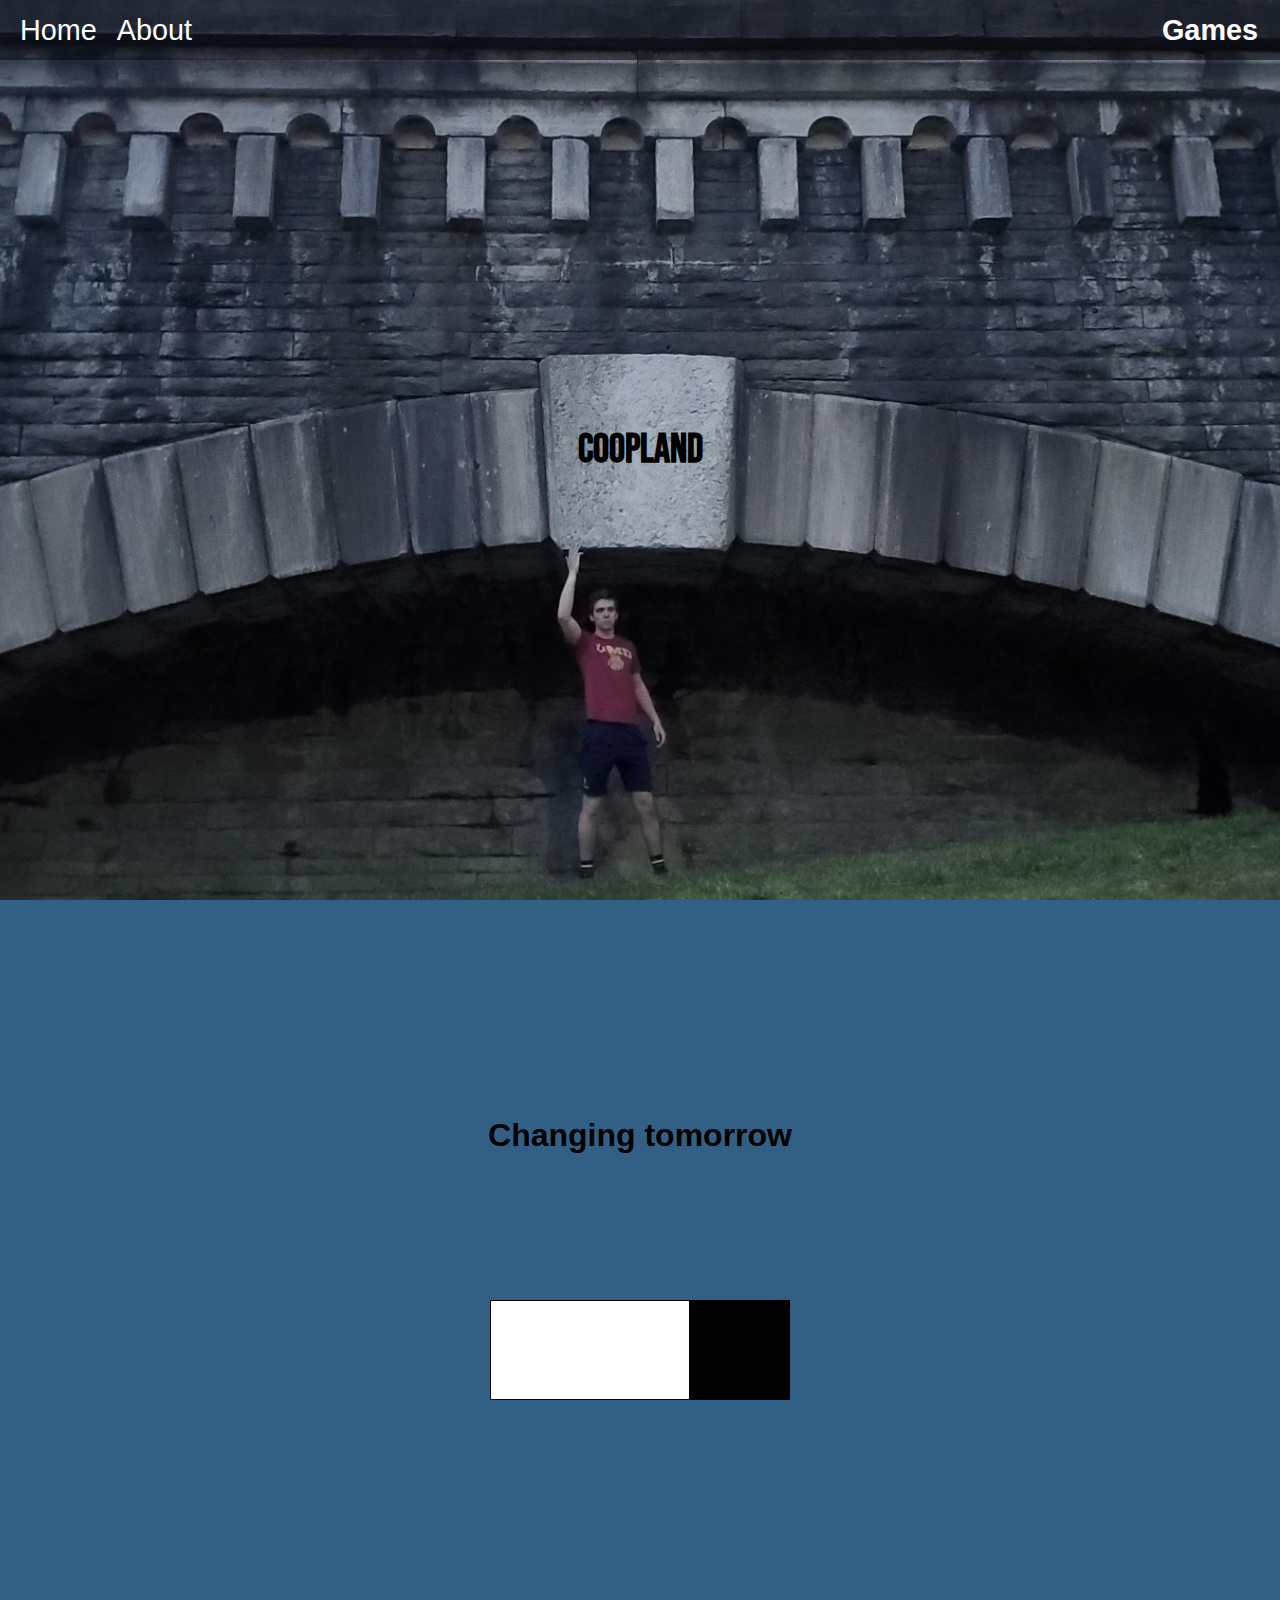
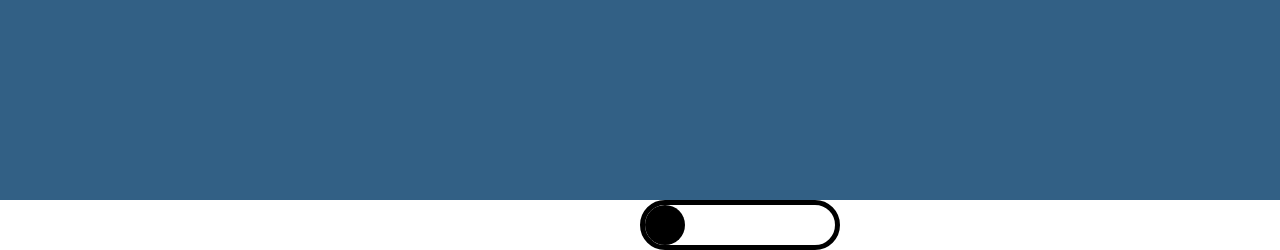
<file: index.html>
<!DOCTYPE html>
<html lang="en">
<head>
    <meta charset="UTF-8">
    <meta http-equiv="X-UA-Compatible" content="IE=edge">
    <meta name="viewport" content="width=device-width, initial-scale=1.0">
    <title>Document</title>
    <link rel="stylesheet" href="style.css">
</head>
<body>
    <div class="first-page">
        <header>
            <a href="#">Home</a>
            <a href="#" id="push-left">About</a>
            <div class="visibility-container">
                <h1 class="games">Games</h1>
                <div class="visibility-unit">
                    <a href="home/index.html">Le Word</a>
                    <a href="lifeSimulator/index.html">DDYP</a>
                </div>
            </div>
        </header>
        <h1 id="title">Coopland</h1>

    </div>
    <div id="second-page" class="second-page-on">
        <h1 class="title1 title">Changing tomorrow</h1>
        <div id="switch-holder">
            <div class="switchOff"></div>
            <div class="switchOn"></div>
         </div>
         <h2 class="title2 title">One game at a time</h2>
    </div>
    <div id="third-page">
        <div id="sliderHolder">
            <div id="sliderSlider"></div>
        </div>
    </div>
    <script src="script.js"></script>

</body>
</html>
</file>
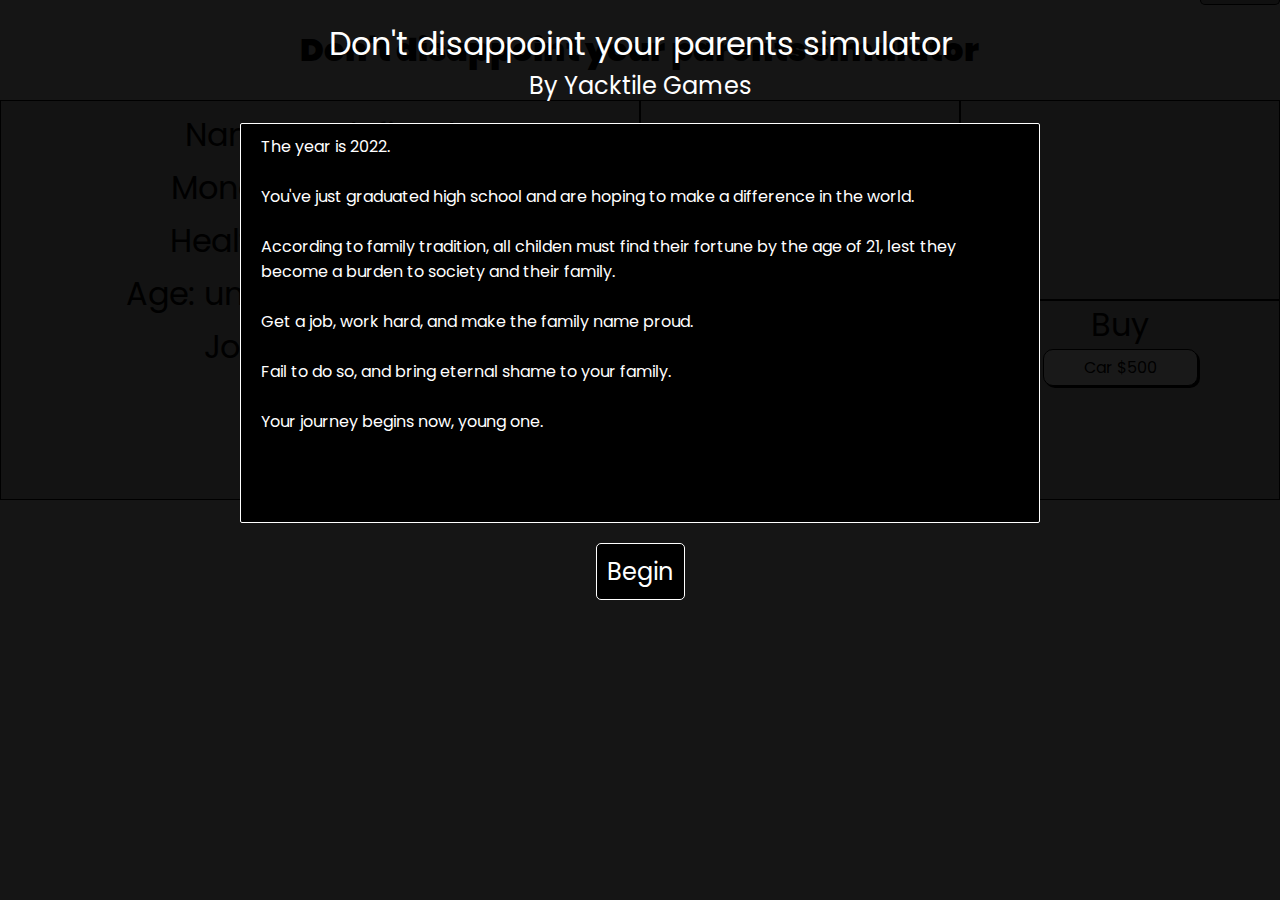
<file: lifeSimulator/index.html>
<!DOCTYPE html>
<html lang="en">
<head>
    <meta charset="UTF-8">
    <meta http-equiv="X-UA-Compatible" content="IE=edge">
    <meta name="viewport" content="width=device-width, initial-scale=1.0">
    <title>Document</title>
    <script src="script.js" defer></script>
    <link rel="stylesheet" href="style.css">
</head>
<body>
    <div id="introPopUp" class="introPopUp hidden">
        <h1>Don't disappoint your parents simulator</h1>
        <h2>By Yacktile Games</h2>
        <div id="divider">
            <p>The year is 2022.
                <br>
                <br>
                You've just graduated high school and are hoping to make a difference in the world.
                <br>
                <br>
            </p>
            <p>
                
                According to family tradition, all <span class="lastName"></span> childen must find their fortune by the age of 21,
                lest they become a burden to society and their family.
            </p>
            <p>
                <br>
                Get a job, work hard, and make the <span class="lastName"></span> family name proud.
                <br><br>
                Fail to do so, and bring eternal shame to your family.
                <br><br>
                Your journey begins now, young one.
            </p>
                
        </div>
        <a href="index.html" id="beginGame">Begin</a>

    </div>
    <header>
        <h1>Don't disappoint your parents simulator</h1>
    </header>
    <div id="settingsDropdownContainer">
        <div id="settingsDropdown">
            <p id="settingsButton">Settings</p>
        </div>
    </div>
    <div id="settingsMenu" class=" settingsMenu hidden">
        <p id="settingsMenuX">X</p>
        <a href="https://i.imgflip.com/4qrymq.jpg" class="button">Donate</a>
        <button id="saveData" class="button">Save</button>
        <a href="index.html" id="reset" class="button">Reset</a>

    </div>    
    <div id='stats' class="displaySection">
        <h1 id="name"></h1>
        <h1 id="money"></h1>
        <h1 id="health"></h1>
        <h1 id="age"></h1>
        <h1 id="job"></h1>
    </div>
    <div id="actions" class="displaySection">
        <h1>Work</h1>
        <button id="workButton" class="button"></button>
    </div>
    <div id="time" class="displaySection">
        <h1 id="clock"></h1>
        <h1 id="daysSinceGraduation"></h1>
    </div>
    <div id="buy" class="displaySection">
        <h1>Buy</h1>
        <div id="purchaseOptions">
            <button>Car $500</button>      

        </div>  
    </div>
    <div id="daylightHours" class="displaySection">
        <h1></h1>
    </div>
    <div id="education">

    </div>
    <div id="careers">

    </div>
</body>
</html>
</file>
<file: style.css>
@import url('https://fonts.googleapis.com/css2?family=Bebas+Neue&display=swap');

*{
    box-sizing: border-box;
    margin: 0;
    padding: 0;
    box-sizing: border-box;
    font-family:'Trebuchet MS', 'Lucida Sans Unicode', 'Lucida Grande', 'Lucida Sans', Arial, sans-serif;
}

:root{
    --main-color: #ffffff;
    --secondary-color: rgb(0, 0, 0);
}

#title{
    font-family: 'Bebas Neue', cursive;
    position: absolute;
    left: 50%;
    top: 50%;
    transform: translate(-50%, -50%);
    font-size: 2.5em;
}

.first-page{
    overflow: hidden;
    display: flex;
    flex-direction: column;
    width: 100vw;
    height: 100vh;
    background: url(bridge.jpg);
    background-position: center;
    background-repeat: none;
    background-size: cover;
    background-attachment: fixed;
}

.first-page header{
    background: rgb(0,0,0,.5);
    display: flex;
    justify-content: flex-end;
    align-items: center;
    padding: 0 20px;
    width: 100%;
    flex-basis: 60px;
    gap: 20px;
}
.first-page header a, .games{
    text-decoration: none;
    color: var(--main-color);
    font-size: 1.8rem;
}
.first-page header a:hover, .visibility-container:hover .games {
    color: rgb(162, 162, 162);
}

.games{
    cursor: pointer;
    flex-basis: 300px;
    flex-shrink: 0;
}

#push-left{
    margin-right: auto;
}


.visibility-container{
    text-align: center;
    width: 100px;
}
.visibility-unit{
    background: rgb(0,0,0,.5);

    display: none;
    position: absolute;
    padding: 10px;
}
.visibility-container:hover .visibility-unit{
    display: block;
}

#second-page{
    position: relative;
    height: 100vh;
    background-position: center;
    background-repeat: none;
    background-size: cover;
    background-attachment: fixed;
    padding: 20px;
    display: flex;
    flex-direction: column;
    justify-content: space-around;
    align-items: center;
}
.second-page-on{
    background: #326085;
}
.second-page-off{
    background: black;
}
.title1{
    font-size: 2em;
}
.title2{
    color: #326085;
    font-size: 2em;
}

#switch-holder{
    position: absolute;
    left: 50%;
    top: 50%;
    transform: translate(-50%, -50%);
    display: flex;
}
#switch-holder div{
    height: 100px;
    border: 1px solid black;
    transition: width .2s;
}
.switchOn{
    background: black;
    width: 100px;

}
.switchOff{
    width: 200px;
    background: white;
}

@media (max-width: 500px){
    .switchOff{
        width: 150px;
    }
    .switchOn{
        width: 75px;
    }
}
#sliderHolder{
    position: relative;
    left: 50%;
    top: 50%;
    background: white;
    width: 200px;
    height: 50px;
    border-radius: 50px;
    display: flex;
    align-items: center;
    border: 5px solid black;
    padding: 0 0px;
}
#sliderSlider{
    position: relative;
    width: 40px;
    height: 40px;
    border-radius: 40px;
    background: black;
    transition: right .3s;
    right: 0px;

}
.slide{
    right: 0px;

}
</file>
<file: lifeSimulator/style.css>
@import url('https://fonts.googleapis.com/css2?family=Poppins:wght@400;900&display=swap');

:root{
    --primaryColor: rgb(212, 212, 212);
}
*{
    margin: 0;
    padding: 0;
    box-sizing: border-box;
    font-family: 'Poppins', sans-serif;
    font-weight: 400;
}
body{
    background: var(--primaryColor);
    display: grid;
    width: 100vw;
    height: 100vh;
    grid-template-columns: 1fr 1fr 1fr 1fr;
    grid-template-rows: 1fr 2fr 2fr 2fr 2fr;
    grid-template-areas: 
        'h h h h'
        'stats stats time daylightHours'
        'stats stats actions buy'
        'a a a a'
        'a a a a';
}
@media (max-width: 800px){
    body{
        grid-template-columns: 1fr 1fr;
        grid-template-areas: 
            'h h'
            'stats stats'
            'stats stats'
            'time daylightHours'
            'actions buy';
    }
}
.introPopUp{
    display: flex;
    flex-direction: column;
    align-items: center;
}
#introPopUp{
    position: absolute;
    left: 50%;
    top: 50%;
    transform: translate(-50%, -50%);
    width: 100%;
    height: 100%;
    background: rgba(0,0,0,.9);
    overflow-Y: scroll;

    padding: 20px;
}

#introPopUp *{
    color: white;
}
#divider{
    margin-top: 20px;
    width: 100%;
    max-width: 800px;
    height: 400px;
    background: black;
    border-radius: 2px;
    overflow-y: scroll;
    border: 1px solid white;
    padding: 10px 20px;
}
#beginGame{
    background: black;
    padding: 10px;
    margin-top: 20px;
    font-size: 1.5em;
    cursor: pointer;
    border: 1px solid white;
    border-radius: 5px;
    text-decoration: none;
}
header{
    grid-area: h;
    display: flex;
    justify-content: center;
    align-items: center;
}
header h1{
    font-weight: 900;
    font-size: 2em;
}

.displaySection{
    background: rgba(0,0,0,.1);
    border: 1px solid black;
}
#stats{
    grid-area: stats;
    display: flex;
    flex-direction: column;
    align-items: center;
    gap: 5px;
    padding: 10px;
}
#actions{
    grid-area: actions;
    display: flex;
    flex-direction: column;
    justify-content: center;
    align-items: center;
}
.button, #buy button{
    background: white;
    padding: 5px 40px;
    border: 1px solid black;
    border-radius: 10px;
    box-shadow: 2px 2px black;
    min-width: 150px;
    font-size: 1rem;
    text-align: center;
    cursor: pointer;
    text-decoration: none;
    color: black;

}
.button:active, #buy button:active{
    background: rgb(240,240,240);
    transform: translate(2px, 2px);
    box-shadow: none;
}
#time{
    grid-area: time;
    display: flex;
    flex-direction: column;
    justify-content: space-evenly;
    align-items: center;
}
#time h1{
    text-align: center;    
}
#buy{
    grid-area: buy;
    display: flex;
    flex-direction: column;
    align-items: center;
    overflow-y: scroll;
}
#daylightHours{
    grid-area: daylightHours;
    display: flex;
    flex-direction: column;
    justify-content: center;
    align-items: center;
}
#reset{
    
}

#settingsDropdownContainer{
    position: absolute;
    top: 0;
    right: 0;
    min-width: 80px;
    height: 25px;
}
#settingsDropdownContainer:hover #settingsDropdown{
    transform: translateY(0);

}

#settingsDropdown{
    display: flex;
    flex-direction: column;
    justify-content: center;
    align-items: center;
    transition: transform .3s;
    transform: translateY(-25px);

    height: 30px;
    
    background: rgba(0,0,0,.2);
    border: 1px solid black;
    border-radius: 0 0 5px 5px;
    border-top: 0px;
}

#settingsButton{
    cursor: pointer;
}
.settingsMenu{
    position: absolute;
    left: 50%;
    top: 50%;
    transform: translate(-50%, -50%);
    display: flex;
    flex-direction: column;
    justify-content: center;
    align-items: center;
    width: 300px;
    height: 400px;
    background-color: var(--primaryColor);
    border: 5px solid black;
    border-radius: 5px;
    gap: 10px;
}
#settingsMenuX{
    font-weight: 900;
    cursor: pointer;
    position: absolute;
    right: 0px;
    padding: 0 5px;
    top: 0px;
    border-left: 3px solid black;
    border-bottom: 3px solid black;

}

.hidden{
    display: none;
}
</file>
